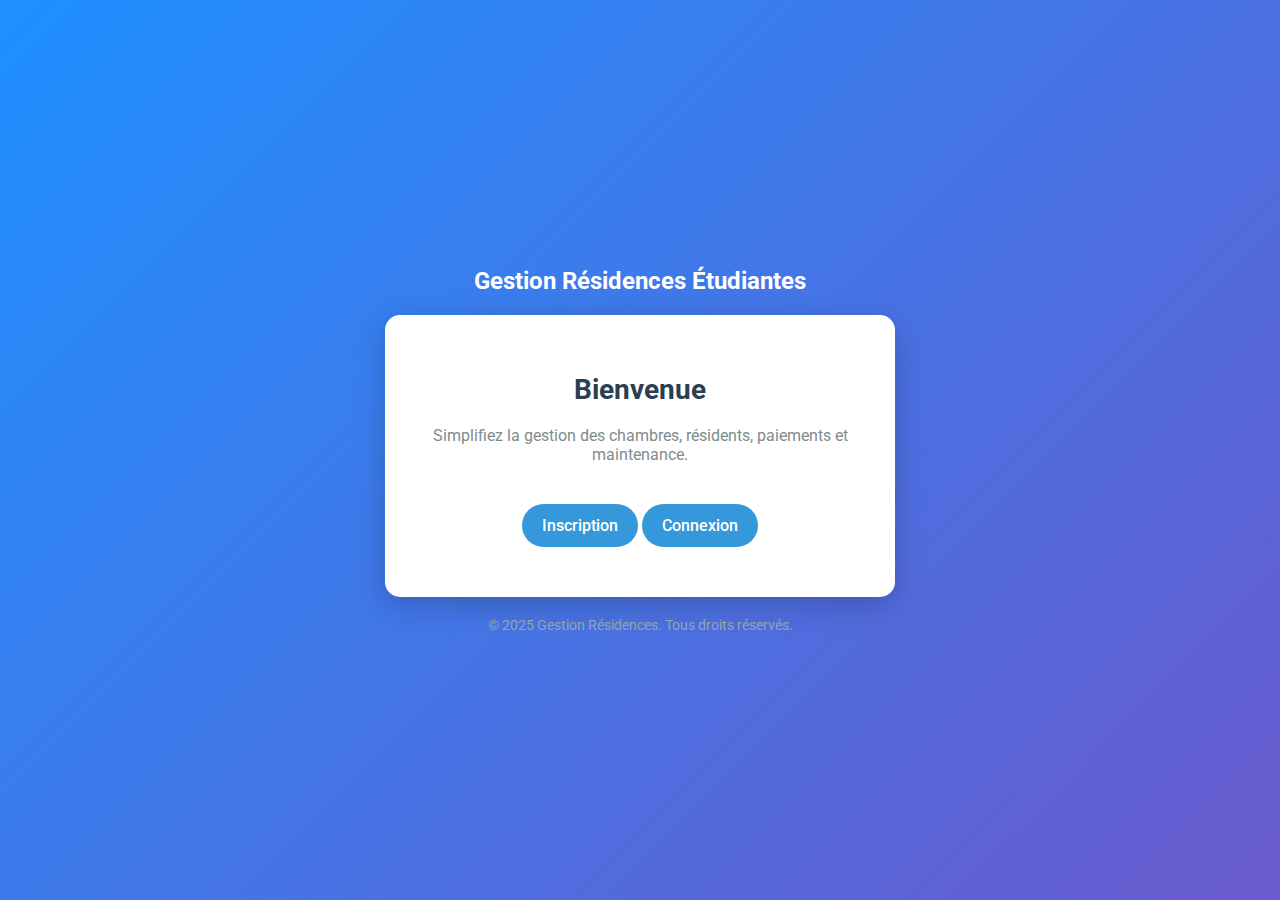
<file: frontend/index.html>
<!DOCTYPE html>
<html lang="en" xmlns:th="http://www.thymeleaf.org">
<head>
    <meta charset="UTF-8">
    <meta name="viewport" content="width=device-width, initial-scale=1.0">
    <title>Gestion Résidences Étudiantes</title>
    <link href="https://fonts.googleapis.com/css2?family=Roboto:wght@400;500;700&display=swap" rel="stylesheet">
    <style>
        body {
            font-family: 'Roboto', sans-serif;
            margin: 0;
            padding: 0;
            background: linear-gradient(135deg, #1e90ff, #6a5acd);
            display: flex;
            flex-direction: column;
            justify-content: center;
            align-items: center;
            height: 100vh;
            color: #333;
        }
        header {
            font-size: 24px;
            font-weight: 700;
            color: #ffffff;
            margin-bottom: 20px;
        }
        .container {
            background: #ffffff;
            padding: 40px 30px;
            border-radius: 15px;
            box-shadow: 0 8px 30px rgba(0, 0, 0, 0.2);
            text-align: center;
            max-width: 450px;
            width: 100%;
            transition: transform 0.3s ease, box-shadow 0.3s ease;
        }
        .container:hover {
            transform: translateY(-5px);
            box-shadow: 0 10px 35px rgba(0, 0, 0, 0.25);
        }
        .container h1 {
            margin-bottom: 20px;
            font-size: 28px;
            font-weight: 700;
            color: #2c3e50;
        }
        .container p {
            font-size: 16px;
            margin-bottom: 30px;
            color: #7f8c8d;
        }
        .container a {
            display: inline-block;
            margin: 10px 0;
            padding: 12px 20px;
            background: #3498db;
            color: #ffffff;
            text-decoration: none;
            border-radius: 25px;
            font-weight: 500;
            transition: background 0.3s ease, transform 0.2s ease;
        }
        .container a:hover {
            background: #2980b9;
            transform: scale(1.02);
        }
        .container a:active {
            transform: scale(0.98);
        }
        footer {
            margin-top: 20px;
            font-size: 14px;
            color: #95a5a6;
        }
    </style>
</head>
<body>
    <header>Gestion Résidences Étudiantes</header>
    <div class="container">
        <h1>Bienvenue</h1>
        <p>Simplifiez la gestion des chambres, résidents, paiements et maintenance.</p>
        <a href="signup.html">Inscription</a>
        <a href="login.html">Connexion</a>
    </div>
    <footer>&copy; 2025 Gestion Résidences. Tous droits réservés.</footer>
</body>
</html>
</file>
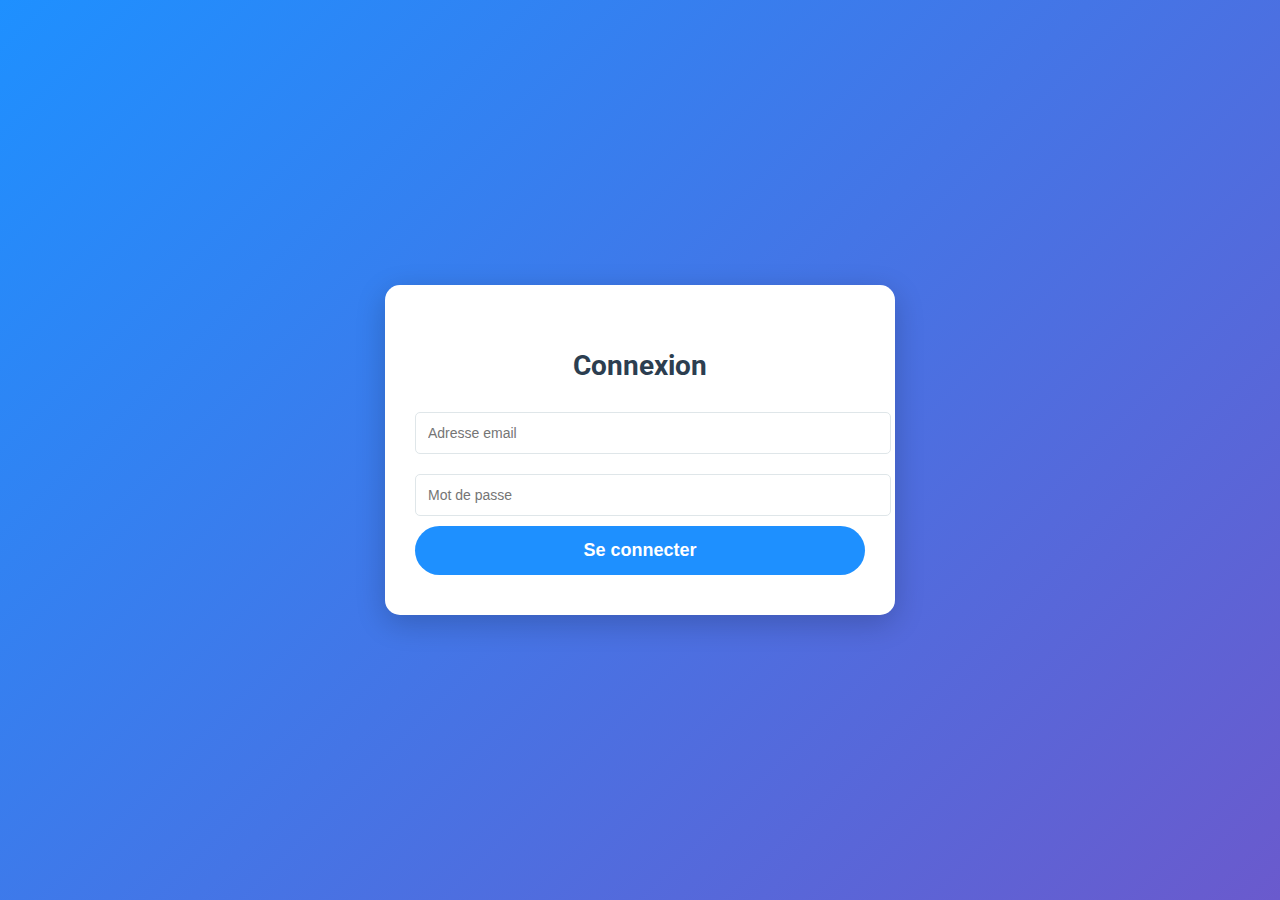
<file: frontend/login.html>
<!DOCTYPE html>
<html lang="en" xmlns:th="http://www.thymeleaf.org">
<head>
    <meta charset="UTF-8">
    <meta name="viewport" content="width=device-width, initial-scale=1.0">
    <title>Login</title>
    
    <link href="https://fonts.googleapis.com/css2?family=Roboto:wght@400;500;700&display=swap" rel="stylesheet">
    <link rel="stylesheet" href="style.css">
    
</head>
<body>
    <form class="login-form" id="loginForm">
        <h2>Connexion</h2>
        <input type="text" id="email" name="email" placeholder="Adresse email" required>
        <input type="password" id="password" name="password" placeholder="Mot de passe" required>
        <button type="button" onclick="submitForm()">Se connecter</button>
    </form>

    <script>
        function submitForm() {
            const email = document.getElementById('email').value;
            const password = document.getElementById('password').value;
    
            fetch('http://localhost:8080/api/auth/login', {
                method: 'POST',
                headers: {
                    'Content-Type': 'application/json'
                },
                body: JSON.stringify({ email, password })
            })
            .then(response => {
                if (!response.ok) {
                    throw new Error('Erreur de connexion. Vérifiez vos informations.');
                }
                return response.json();
            })
            .then(data => {
                // Vérifier si le jeton JWT est présent
                if (data.jwt) {
                    console.log('Connexion réussie :', data);
                    
                    // Sauvegarder les informations utilisateur dans le stockage local
                    localStorage.setItem('jwt', data.jwt);
                    localStorage.setItem('userId', data.id);
                    localStorage.setItem('userRole', data.role);
    
                    // Rediriger en fonction du rôle
                    if (data.role === 'ADMINISTRATEUR') {
                        window.location.href = 'admin-dashboard.html';
                    } else if (data.role === 'RESIDENT') {
                        window.location.href = 'resident-dashboard.html';
                    } else {
                        alert('Rôle utilisateur inconnu.');
                    }
                } else {
                    alert('Jeton JWT manquant dans la réponse.');
                }
            })
            .catch(error => {
                console.error('Erreur :', error);
                alert('Erreur lors de la connexion. Veuillez réessayer.');
            });
        }
    </script>
    
</body>
</html>
</file>
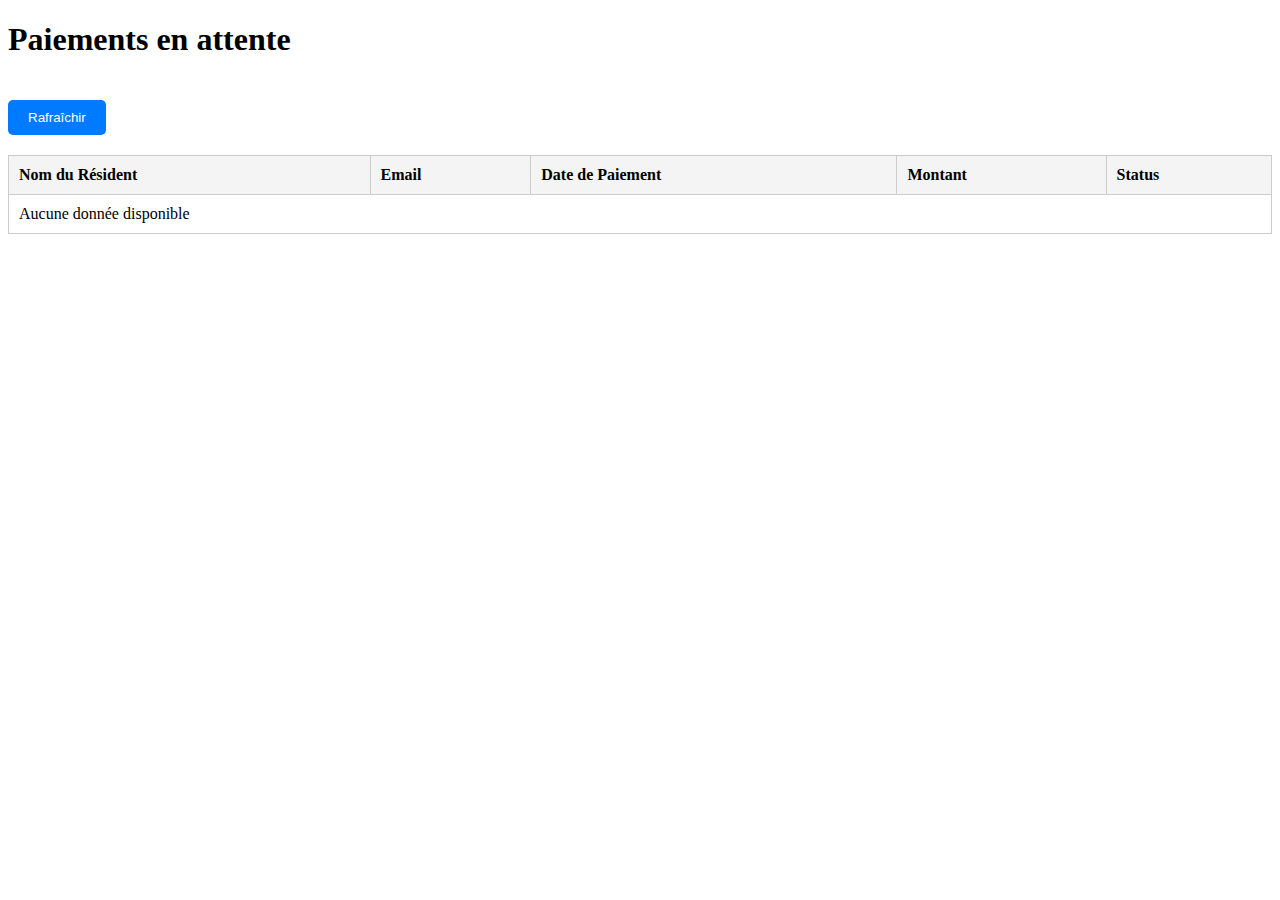
<file: frontend/paimentEnattent.html>
<!DOCTYPE html>
<html lang="en">
<head>
    <meta charset="UTF-8">
    <meta name="viewport" content="width=device-width, initial-scale=1.0">
    <title>Paiements en attente</title>
    <style>
        table {
            width: 100%;
            border-collapse: collapse;
            margin-top: 20px;
        }

        th, td {
            border: 1px solid #ccc;
            padding: 10px;
            text-align: left;
        }

        th {
            background-color: #f4f4f4;
        }

        .btn-refresh {
            background-color: #007bff;
            color: white;
            padding: 10px 20px;
            border: none;
            border-radius: 5px;
            cursor: pointer;
            margin-top: 20px;
        }

        .btn-refresh:hover {
            background-color: #0056b3;
        }
    </style>
</head>
<body>
    <h1>Paiements en attente</h1>
    <button class="btn-refresh" onclick="fetchPaiements()">Rafraîchir</button>
    <table id="paiements-table">
        <thead>
            <tr>
                <th>Nom du Résident</th>
                <th>Email</th>
                <th>Date de Paiement</th>
                <th>Montant</th>
                <th>Status</th>
            </tr>
        </thead>
        <tbody>
            <tr>
                <td colspan="5" class="text-center">Aucune donnée disponible</td>
            </tr>
        </tbody>
    </table>

    <script>
    function fetchPaiements() {
        fetch('http://localhost:8080/api/paiments/enAttente', {
            method: 'GET',
            headers: {
                'Authorization': 'Bearer ' + localStorage.getItem('jwtToken'),
                'Content-Type': 'application/json'
            }
        })
        .then(response => {
            if (!response.ok) {
                throw new Error('Erreur lors de la récupération des paiements en attente : ' + response.statusText);
            }
            return response.json();
        })
        .then(data => {
            const paiementsTableBody = document.querySelector('#paiements-table tbody');
            paiementsTableBody.innerHTML = ''; // Effacer les anciennes données
    
            if (data && Array.isArray(data) && data.length > 0) {
                data.forEach(paiement => {
                    const row = document.createElement('tr');
                    row.innerHTML = `
                        <td>${paiement.nomResident}</td>
                        <td>${paiement.email}</td>
                        <td>${new Date(paiement.datePaiement).toLocaleDateString()}</td>
                        <td>${paiement.montant} MAD</td>
                        <td>${paiement.status}</td>
                    `;
                    paiementsTableBody.appendChild(row);
                });
            } else {
                paiementsTableBody.innerHTML = '<tr><td colspan="5" class="text-center">Aucun paiement en attente</td></tr>';
            }
        })
        .catch(error => {
            console.error('Erreur lors de la récupération des paiements en attente :', error);
        });
    }
    </script>
</body>
</html>
</file>
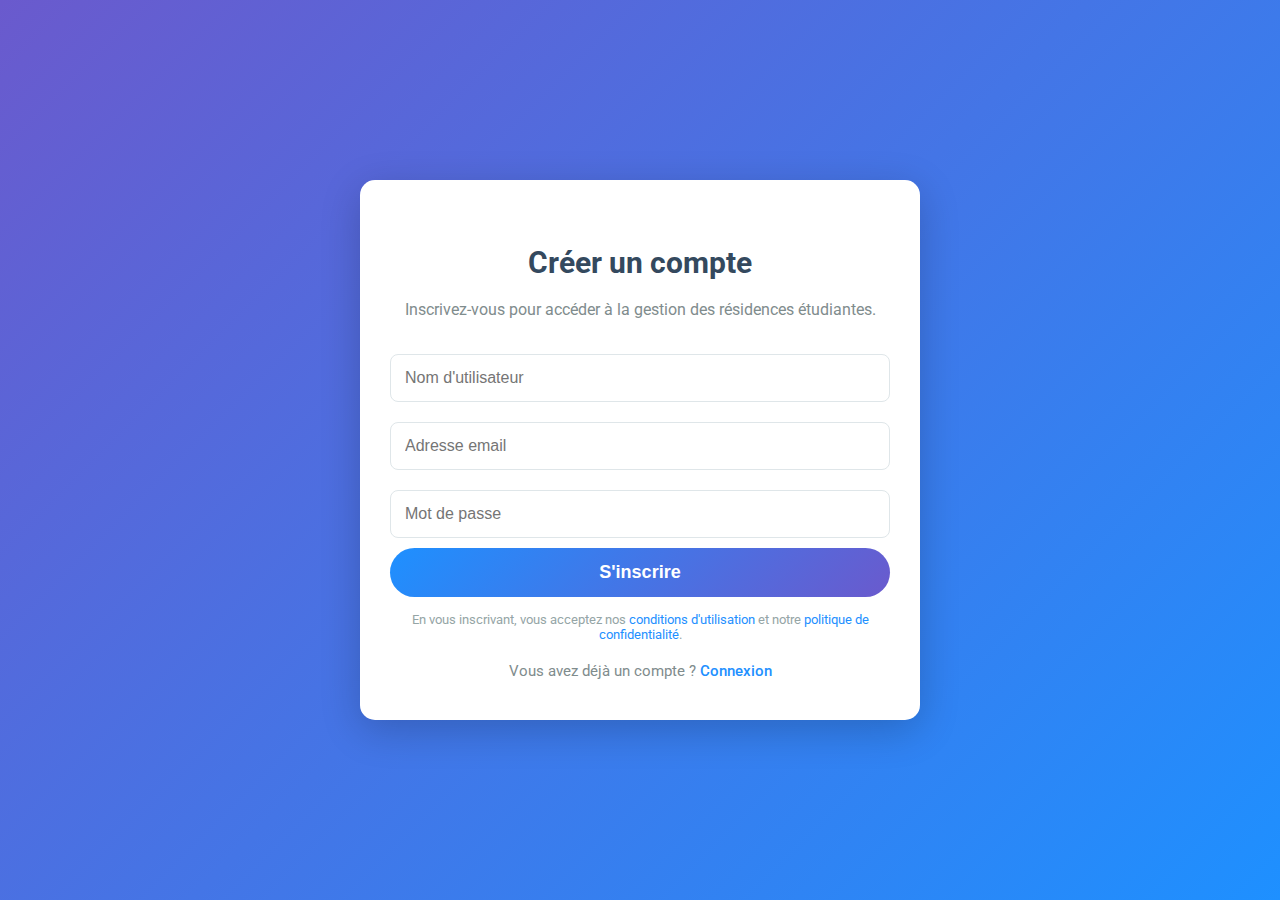
<file: frontend/signup.html>
<!DOCTYPE html>
<html lang="en">
<head>
    <meta charset="UTF-8">
    <meta name="viewport" content="width=device-width, initial-scale=1.0">
    <title>Signup Form</title>
    <link href="https://fonts.googleapis.com/css2?family=Roboto:wght@400;500;700&display=swap" rel="stylesheet">
    <style>
         body {
        font-family: 'Roboto', sans-serif;
        margin: 0;
        padding: 0;
        background: linear-gradient(135deg, #6a5acd, #1e90ff);
        display: flex;
        justify-content: center;
        align-items: center;
        height: 100vh;
        color: #fff;
    }
    .signup-form {
        background: #ffffff;
        padding: 40px 30px;
        border-radius: 15px;
        box-shadow: 0 10px 40px rgba(0, 0, 0, 0.2);
        width: 100%;
        max-width: 500px;
        text-align: center;
        transition: transform 0.3s ease, box-shadow 0.3s ease;
    }
    .signup-form:hover {
        transform: translateY(-8px);
        box-shadow: 0 15px 50px rgba(0, 0, 0, 0.3);
    }
    .signup-form h2 {
        margin-bottom: 20px;
        font-size: 30px;
        font-weight: 700;
        color: #34495e;
    }
    .signup-form p {
        font-size: 16px;
        margin-bottom: 25px;
        color: #7f8c8d;
    }
    .signup-form input {
        width: 100%;
        padding: 14px;
        margin: 10px 0;
        border: 1px solid #dfe6e9;
        border-radius: 8px;
        font-size: 16px;
        transition: border-color 0.3s ease, box-shadow 0.3s ease;
        box-sizing: border-box;
    }
    .signup-form input:focus {
        border-color: #1e90ff;
        outline: none;
        box-shadow: 0 0 12px rgba(30, 144, 255, 0.4);
    }
    .signup-form button {
        width: 100%;
        padding: 14px;
        background: linear-gradient(135deg, #1e90ff, #6a5acd);
        border: none;
        border-radius: 25px;
        color: #ffffff;
        font-size: 18px;
        font-weight: 600;
        cursor: pointer;
        transition: background 0.3s ease, transform 0.2s ease;
    }
    .signup-form button:hover {
        background: linear-gradient(135deg, #1c86ee, #5b5fc7);
        transform: scale(1.03);
    }
    .signup-form button:active {
        transform: scale(0.97);
    }
    .signup-form .terms {
        font-size: 13px;
        color: #95a5a6;
        margin: 15px 0;
    }
    .signup-form .terms a {
        color: #1e90ff;
        text-decoration: none;
    }
    .signup-form .terms a:hover {
        text-decoration: underline;
    }
    .signup-form .login-link {
        font-size: 15px;
        margin-top: 20px;
        color: #7f8c8d;
    }
    .signup-form .login-link a {
        color: #1e90ff;
        text-decoration: none;
        font-weight: 500;
    }
    .signup-form .login-link a:hover {
        text-decoration: underline;
    }
    </style>
</head>
<body>
    <form class="signup-form" id="signupForm">
        <h2>Créer un compte</h2>
        <p>Inscrivez-vous pour accéder à la gestion des résidences étudiantes.</p>
        <input type="text" id="username" placeholder="Nom d'utilisateur" required>
        <input type="email" id="email" placeholder="Adresse email" required>
        <input type="password" id="password" placeholder="Mot de passe" required>
        <button type="submit">S'inscrire</button>
        <div class="terms">
            En vous inscrivant, vous acceptez nos <a href="#">conditions d'utilisation</a> et notre <a href="#">politique de confidentialité</a>.
        </div>
        <div class="login-link">
            Vous avez déjà un compte ? <a href="login.html">Connexion</a>
        </div>
    </form>
    
    <script>
        document.getElementById('signupForm').addEventListener('submit', async function(event) {
            event.preventDefault(); // Empêche le comportement par défaut du formulaire
    
            const username = document.getElementById('username').value;
            const email = document.getElementById('email').value;
            const password = document.getElementById('password').value;
    
            try {
                const response = await fetch('http://localhost:8080/api/auth/signUp', {
                    method: 'POST',
                    headers: {
                        'Content-Type': 'application/json'
                    },
                    body: JSON.stringify({ username, email, password })
                });
    
                if (response.ok) {
                    const result = await response.text();
                    alert(result); // Affiche le message de succès
                    // Redirection vers la page de connexion
                    window.location.href = "login.html";
                } else {
                    console.error('Erreur lors de l\'inscription :', response.status);
                    alert('Erreur lors de l\'inscription. Veuillez réessayer.');
                }
            } catch (error) {
                console.error('Erreur réseau ou serveur :', error);
                alert('Une erreur est survenue. Veuillez réessayer.');
            }
        });
    </script>
    
    </body>    
</html>
</file>
<file: frontend/style.css>
body {
    font-family: 'Roboto', sans-serif;
    margin: 0;
    padding: 0;
    background: linear-gradient(135deg, #1e90ff, #6a5acd);
    display: flex;
    justify-content: center;
    align-items: center;
    height: 100vh;
    color: #333;
}
.login-form {
    background: #ffffff;
    padding: 40px 30px;
    border-radius: 15px;
    box-shadow: 0 8px 30px rgba(0, 0, 0, 0.2);
    width: 100%;
    max-width: 450px;
    text-align: center;
    transition: transform 0.3s ease, box-shadow 0.3s ease;
}
.login-form:hover {
    transform: translateY(-5px);
    box-shadow: 0 10px 35px rgba(0, 0, 0, 0.25);
}
.login-form h2 {
    margin-bottom: 20px;
    font-size: 28px;
    font-weight: 700;
    color: #2c3e50;
}
.login-form input {
    width: 100%;
    padding: 12px;
    margin: 10px 0;
    border: 1px solid #dfe6e9;
    border-radius: 5px;
    font-size: 14px;
    transition: border-color 0.3s ease, box-shadow 0.3s ease;
}
.login-form input:focus {
    border-color: #1e90ff;
    outline: none;
    box-shadow: 0 0 10px rgba(30, 144, 255, 0.2);
}
.login-form button {
    width: 100%;
    padding: 14px;
    background: #1e90ff;
    border: none;
    border-radius: 25px;
    color: #ffffff;
    font-size: 18px;
    font-weight: 600;
    cursor: pointer;
    transition: background 0.3s ease, transform 0.2s ease;
}
.login-form button:hover {
    background: #1c86ee;
    transform: scale(1.02);
}
.login-form button:active {
    transform: scale(0.98);
}
</file>
